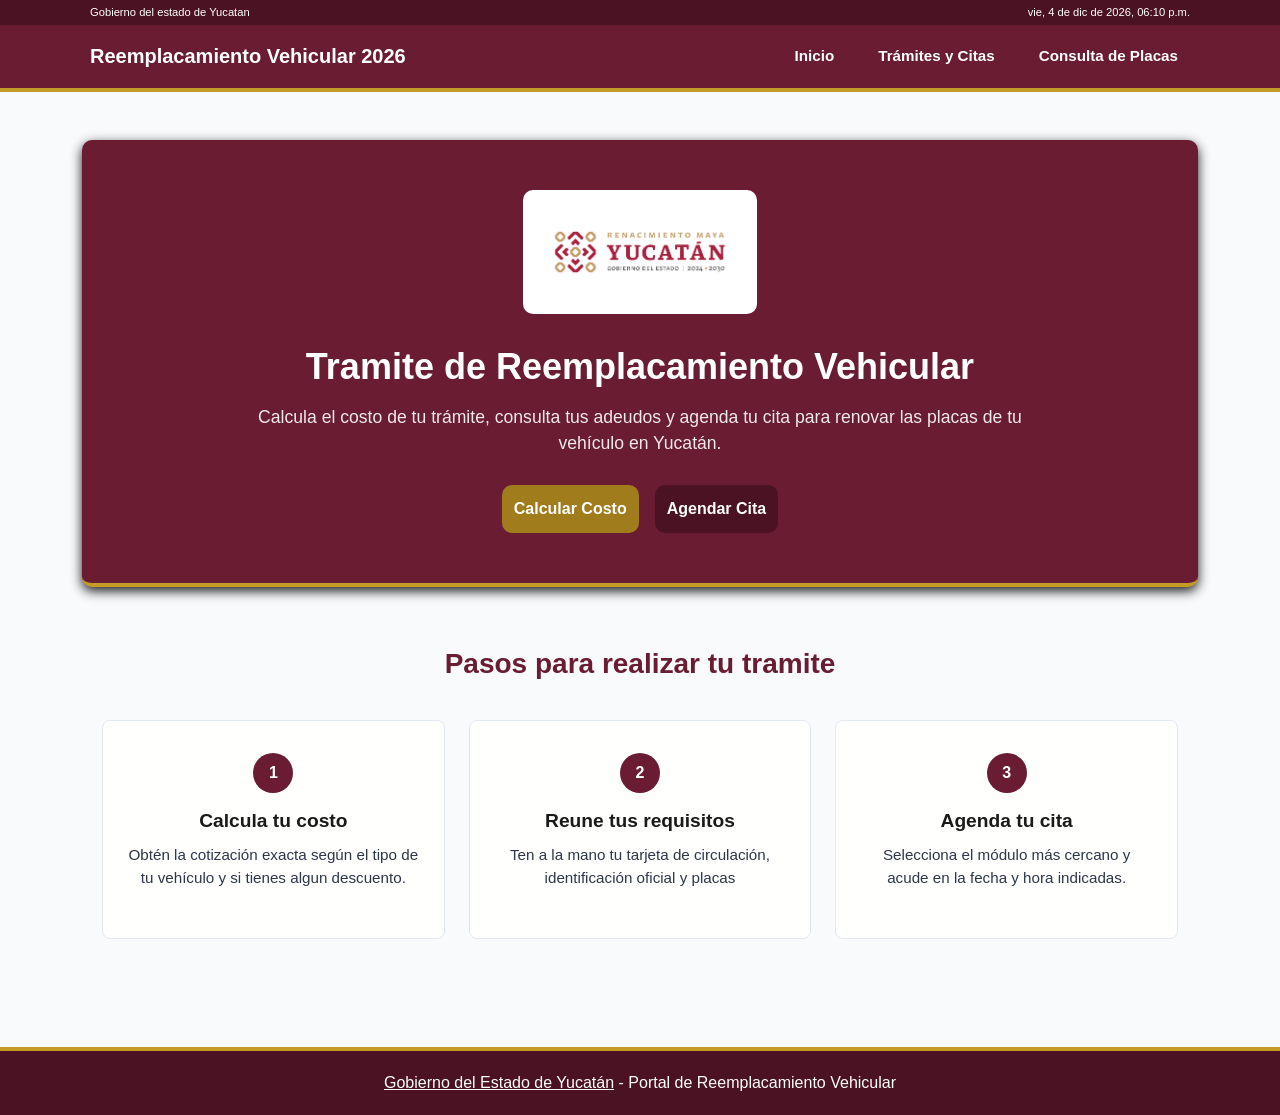
<file: index.html>
<!DOCTYPE html>
<html lang="es">
<head>
    <meta charset="UTF-8">
    <meta name="viewport" content="width=device-width, initial-scale=1.0">
    <title>Reemplacamiento Vehicular</title>
    <!-- OBJETIVO DEL FRAMEWORK: Bootstrap nos provee grillas, tarjetas (cards) y sombras listas para usar -->
    <link href="https://cdn.jsdelivr.net/npm/bootstrap@5.3.2/dist/css/bootstrap.min.css" rel="stylesheet">
    <link rel="stylesheet" href="css/estilos.css">
    <!-- Conectamos main.js para el reloj en tiempo real -->
    <script src="js/main.js" defer></script>
</head>

<body>

    <header class="encabezado-sitio">

        <div class="barra-superior">
            <div class="contenedor-barra">
                <span> Gobierno del estado de Yucatan</span>
                <span id="fecha-actual" class="texto-fecha"></span>
            </div>
        </div>

        <nav class="menu-navegacion">
            <div class="contenedor-nav">
                <p class="logo-sitio">Reemplacamiento Vehicular 2026</p>
                <ul class="lista-navegacion">
                    <li><a href="index.html">Inicio</a></li>
                    <li><a href="tramites.html">Trámites y Citas</a></li>
                    <li><a href="consulta.html">Consulta de Placas</a></li>
                </ul>
            </div>
        </nav>
    </header>
    <main class="container my-5">
        <section class="seccion-hero">
            <div class="contenedor-hero">
                <div class="tarjeta-logo-main">
                    <img src="img/renacimiento.png" alt="imagen-logo" class="logo-main">
                </div>

                <h1>Tramite de Reemplacamiento Vehicular</h1>
                <p>
                    Calcula el costo de tu trámite, consulta tus adeudos y agenda tu cita para renovar las placas de tu vehículo en Yucatán.
                </p>
                <div class="grupo-botones">
                    <a href="calculadora.html" class="boton boton-principal">Calcular Costo</a>
                    <a href="tramites.html" class="boton boton-secundario">Agendar Cita</a>
                </div>

            </div>
        </section>

        <section class="seccion-pasos">
            <div class="contenedor-pasos">
                <h2> Pasos para realizar tu tramite</h2>
                <div class="grid-pasos">

                    <article class="tarjeta-paso">
                        <span class="numero-paso">1</span>
                        <h3>Calcula tu costo</h3>
                        <p>Obtén la cotización exacta según el tipo de tu vehículo y si tienes algun descuento.</p>
                    </article>

                    <article class="tarjeta-paso">
                        <span class="numero-paso">2</span>
                        <h3>Reune tus requisitos</h3>
                        <p>Ten a la mano tu tarjeta de circulación, identificación oficial y placas </p>
                    </article>

                    <article class="tarjeta-paso">
                        <span class="numero-paso">3</span>
                        <h3>Agenda tu cita</h3>
                        <p>Selecciona el módulo más cercano y acude en la fecha y hora indicadas.</p>
                    </article>
                    
                </div>
            </div>
        </section>
      
        
    </main>

    <footer class="pie-pagina text-center">
       <p class="mb-0"> <a href="https://www.yucatan.gob.mx">Gobierno del Estado de Yucatán</a> - Portal de Reemplacamiento Vehicular</p>
    </footer>

</body>
</html>
</file>
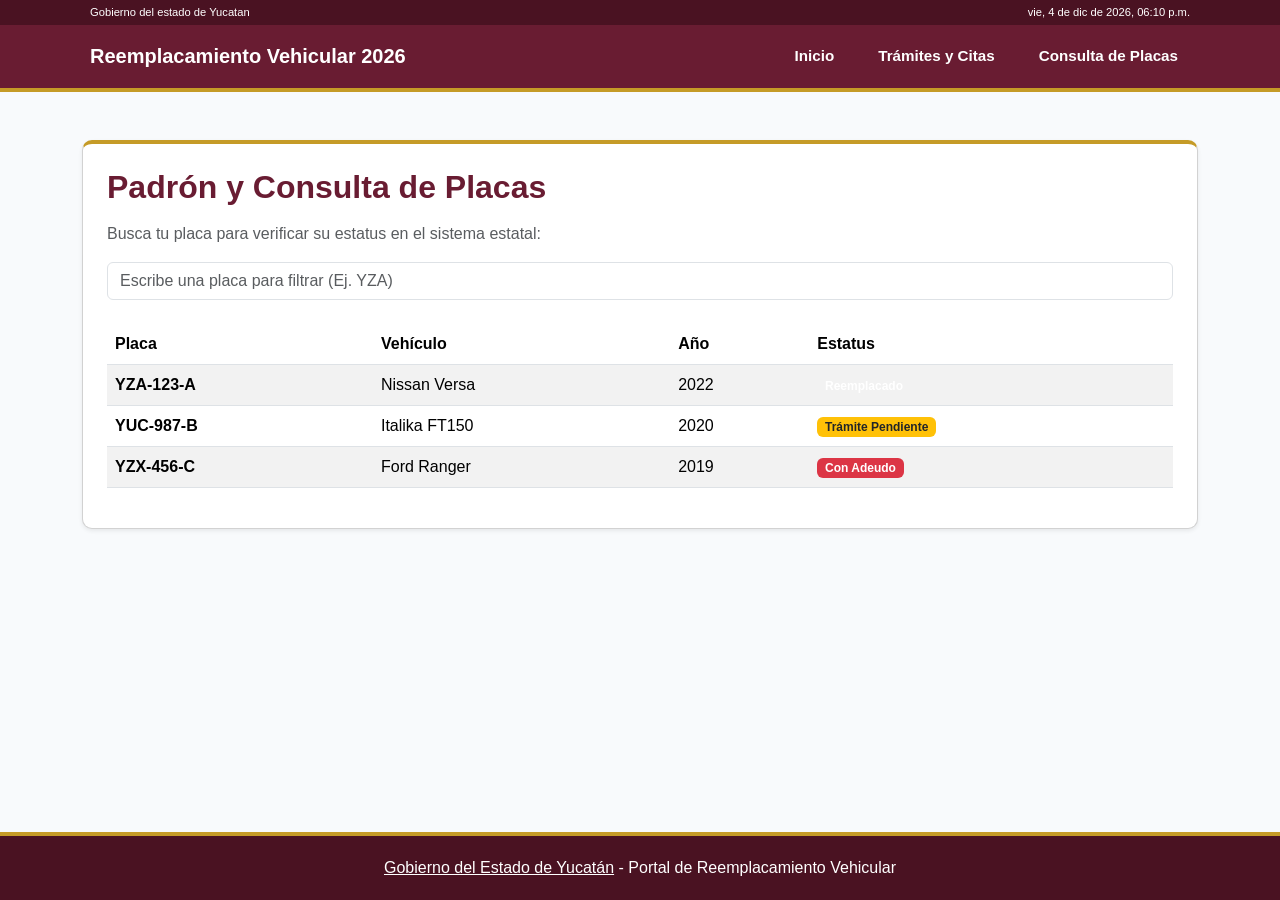
<file: consulta.html>
<!DOCTYPE html>
<html lang="es">
<head>
    <meta charset="UTF-8">
    <meta name="viewport" content="width=device-width, initial-scale=1.0">
    <title>Reemplacamiento Vehicular</title>
    <!-- OBJETIVO DEL FRAMEWORK: Bootstrap nos provee grillas, tarjetas (cards) y sombras listas para usar -->
    <link href="https://cdn.jsdelivr.net/npm/bootstrap@5.3.2/dist/css/bootstrap.min.css" rel="stylesheet">
    <link rel="stylesheet" href="css/estilos.css">
    <!-- Conectamos main.js para el reloj en tiempo real -->
    <script src="js/main.js" defer></script>
    <!-- Conectamos la consulta para mientras escribamos en la busqueda, la tabla nos arroje las posibles placas que busquemos -->
    <script src="js/consulta.js" defer></script>
</head>

<body>

    <header class="encabezado-sitio">

        <div class="barra-superior">
            <div class="contenedor-barra">
                <span> Gobierno del estado de Yucatan</span>
                <span id="fecha-actual" class="texto-fecha"></span>
            </div>
        </div>

        <nav class="menu-navegacion">
            <div class="contenedor-nav">
                <a href="index.html" class="logo-sitio">Reemplacamiento Vehicular 2026</a>
                <ul class="lista-navegacion">
                    <li><a href="index.html">Inicio</a></li>
                    <li><a href="tramites.html">Trámites y Citas</a></li>
                    <li><a href="consulta.html">Consulta de Placas</a></li>
                </ul>
            </div>
        </nav>
    </header>

    <main class="container my-5">
      
        <div class="card tarjeta-interactiva shadow-sm p-4">

            <h2 class="fw-bold mb-3" style="color: var(--guinda);">Padrón y Consulta de Placas</h2>
            <p class="text-muted">Busca tu placa para verificar su estatus en el sistema estatal:</p>

            <!-- Buscador en tiempo real -->
            <input type="text" id="buscador-placa" class="form-control mb-4" placeholder="Escribe una placa para filtrar (Ej. YZA)">

            <!-- Tabla responsica del Framework preparada para Base de Datos -->
            <div class="table-responsive">
                <table class="table table-hover table-striped align-middle">
                    <thead style="background-color: var(--guinda); color: white;">
                        <tr>
                            <th>Placa</th>
                            <th>Vehículo</th>
                            <th>Año</th>
                            <th>Estatus</th>
                        </tr>
                    </thead>

                    <tbody id="tabla-placas">
                        <tr>
                            <td class="fw-bold">YZA-123-A</td>
                            <td>Nissan Versa</td>
                            <td>2022</td>
                            <td> <span class="badge bg-sucess">Reemplacado</span> </td>
                        </tr>

                        <tr>
                            <td class="fw-bold">YUC-987-B</td>
                            <td>Italika FT150</td>
                            <td>2020</td>
                            <td> <span class="badge bg-warning text-dark">Trámite Pendiente</span> </td>
                        </tr>

                        <tr>
                            <td class="fw-bold">YZX-456-C</td>
                            <td>Ford Ranger</td>
                            <td>2019</td>
                            <td> <span class="badge bg-danger">Con Adeudo</span> </td>
                        </tr>
                    </tbody>
                </table>

            </div>

        </div>

    </main>

    <footer class="pie-pagina text-center">
       <p class="mb-0"> <a href="https://www.yucatan.gob.mx">Gobierno del Estado de Yucatán</a> - Portal de Reemplacamiento Vehicular</p>
    </footer>

</body>
</html>
</file>
<file: css/estilos.css>
:root {
    --guinda: #691C32;
    --guinda-oscuro: #4A1222;
    --dorado: #C59B27;
    --dorado-oscuro: #A07C1C;
    --carbon: #1A1A1A;
    --gris-fondo: #F8FAFC;
    --gris-borde: #E2E8F0;
    --texto-oscuro: #2D3748;
    --blanco: #FFFFFF;
    --verde-exito: #198754;
    --rojo-error: #dc3545;
}

* {
    box-sizing: border-box;
    margin: 0;
    padding: 0;
}

.barra-superior {
    background-color: var(--guinda-oscuro);
    padding: 4px;
    color: var(--blanco);
    font-size: 0.7rem;
}

.contenedor-barra {
    max-width: 1100px;
    margin: 0 auto;
    display: flex;
    justify-content: space-between;
    align-items: center;

}

.texto-fecha {
    color: var(--blanco);
}

.menu-navegacion {
    background-color: var(--guinda);
    padding: 14px 16px;
    border-bottom: 4px solid var(--dorado);
}

.contenedor-nav {
    max-width: 1100px;
    margin: 0 auto;
    display: flex;
    justify-content: space-between;
    align-items: center; 
}

.logo-sitio {
    color: var(--blanco);
    font-size: 1.25rem;
    font-weight: 700;
    text-decoration: none;
    display: flex;         
    align-items: center;   
    line-height: 1;       
    margin: 0;       
}

.lista-navegacion {
    list-style: none;
    display: flex;
    align-items: center; 
    gap: 20px;
    margin: 0;          
    padding: 0;
    font-weight: 600;
}

.lista-navegacion a {
    color: var(--blanco);
    text-decoration: none;
    font-size: 0.95rem;
    padding: 6px 12px;
    border-radius: 4px;
    display: inline-block; 
    transition: all 0.2s ease; 
}

.lista-navegacion a:hover {
    color: var(--guinda);
    background-color: var(--blanco);
    font-weight: 600;
    transform: translateY(-2px); 
}

.seccion-hero {
    background-color: var(--guinda);
    border-bottom: 4px solid var(--dorado);
    color: var(--blanco);
    padding: 50px 20px;
    border-radius: 10px;
    box-shadow: 0 4px 12px var(--carbon);
}

.contenedor-hero {
    max-width: 800px;
    margin: 0 auto;
    text-align: center;
}

.tarjeta-logo-main {
    background-color: var(--blanco);
    display: inline-block;
    padding: 12px 28px;
    border-radius: 10px;
    margin-bottom: 24px;
}

.logo-main {
    height: 100px;
    width: auto;
    display: block;
}

.seccion-hero h1 {
    font-size: 2.25rem;
    margin-bottom: 16px;
    font-weight: 600;
}

.seccion-hero p {
    font-size: 1.1rem;
    opacity: 0.9;
    margin-bottom: 28px;
}

.grupo-botones {
    display: flex;
    justify-content: center;
    gap:16px;
}

.boton {
    display: inline-block;
    padding: 12px;
    border-radius: 10px;
    font-weight: 700;
    text-decoration: none;
    transition: background-color 0.2s;
}

.boton-principal {
    background-color: var(--dorado-oscuro);
    color: var(--blanco);
}

.boton-principal:hover {
    background-color: var(--blanco);
    color: var(--dorado);
    transition: background-color 0.2s, color 0.2s;
    transform: translateY(-2px);
}

.boton-secundario {
    background-color: var(--guinda-oscuro);
    color: var(--blanco);
}

.boton-secundario:hover {
    background-color: var(--blanco);
    color: var(--guinda);
    transition: background-color 0.2s, color 0.2s;
    transform: translateY(-2px);
}

.seccion-pasos {
    padding: 60px 20px;
}

.contenedor-pasos {
    max-width: 1100px;
    margin: 0 auto;
}

.seccion-pasos h2 {
    text-align: center;
    color: var(--guinda);
    font-size: 1.75rem;
    font-weight: 700;
    margin-bottom: 40px;
}

.grid-pasos {
    display:grid;
    grid-template-columns: repeat(auto-fit, minmax(280px, 1fr));
    gap: 24px;
}

.tarjeta-paso {
    background-color: rgb(255, 255, 254);
    border: 1px solid var(--gris-borde);
    border-radius: 8px;
    padding: 32px 24px;
    text-align: center;
}


.numero-paso {
    display: inline-block;
    width:40px;
    height: 40px;
    line-height: 40px;
    background-color: var(--guinda);
    color: var(--blanco);
    font-weight: 700;
    border-radius: 50px;
    margin-bottom: 16px;
}

.tarjeta-paso h3 {
   font-size:1.2rem;
   margin-bottom: 12px;
   color: var(--carbon);
   font-weight: 600;
}

.tarjeta-paso p {
   font-size: 0.95rem;
   color: var(--texto-oscuro);
}

.tarjeta-paso:hover {
    transform: translateY(-5px);
    box-shadow: 0 10px 20px var(--carbon);
}




/* Importamos la fuente 'Poppins' de Google Fonts para un aspecto moderno */
@import url('https://fonts.googleapis.com/css2?family=Poppins:wght@300;400;600;700&display=swap');



body {
    font-family: 'Poppins', sans-serif;
    background-color: var(--gris-fondo);
    color: var(--texto-oscuro);
    /* Truco Flexbox para que el footer SIEMPRE quede hasta abajo */
    display: flex;
    flex-direction: column;
    min-height: 100vh;
}

main {
    flex: 1; /* Empuja el footer hacia el borde inferior de la pantalla */
    animation: entradaSuave 0.6s ease-out;
}

/* Animacion de entrada para todas las paginas */
@keyframes entradaSuave {
    from { opacity: 0; transform: translateY(15px); }
    to { opacity: 1; transform: translateY(0); }
}

/* Tarjetas interactivas que se elevan al pasar el cursor */
.tarjeta-interactiva {
    background-color: var(--blanco);
    border-top: 4px solid var(--dorado);
    border-radius: 10px;
    transition: transform 0.3s ease, box-shadow 0.3s ease;
}

.tarjeta-interactiva:hover {
    transform: translateY(-5px);
    box-shadow: 0 10px 20px rgba(0, 0, 0, 0.12) !important;
}

/* Boton institucional personalizado sobre Bootstrap */
.btn-guinda {
    background-color: var(--guinda);
    color: var(--blanco);
    border: 2px solid var(--guinda);
    font-weight: 600;
    transition: all 0.3s ease;
} 

.btn-guinda:hover {
    background-color: var(--guinda-oscuro);
    border-color: var(--dorado);
    color: var(--dorado);
    transform: translateY(-2px);
}

/* Calculadora */

.seccion-calculadora {
    background-color: var(--gris-fondo);
    max-width: 750px;
}

.tarjeta-calculadora {
    border-top: 4px solid var(--guinda) !important;
}

.tarjeta-calculadora:hover {
    transform: translateY(-5px);
}



#resultado-cotizacion {
    border-left: 4px solid var(--dorado) !important;
}

/* Estilo del Footer fijo al fondo */
.pie-pagina {
    background-color: var(--guinda-oscuro);
    color: var(--blanco);
    border-top: 4px solid var(--dorado);
    padding: 20px 0;
    margin-top: auto;
    animation: entradaSuave 0.8s ease-out;
    transition: all 0.3s ease;
}

.pie-pagina:hover {
    background-color: var(--guinda);
    transform: translateY(-1px);
}

.pie-pagina a{
    color: var(--blanco);
}
</file>
